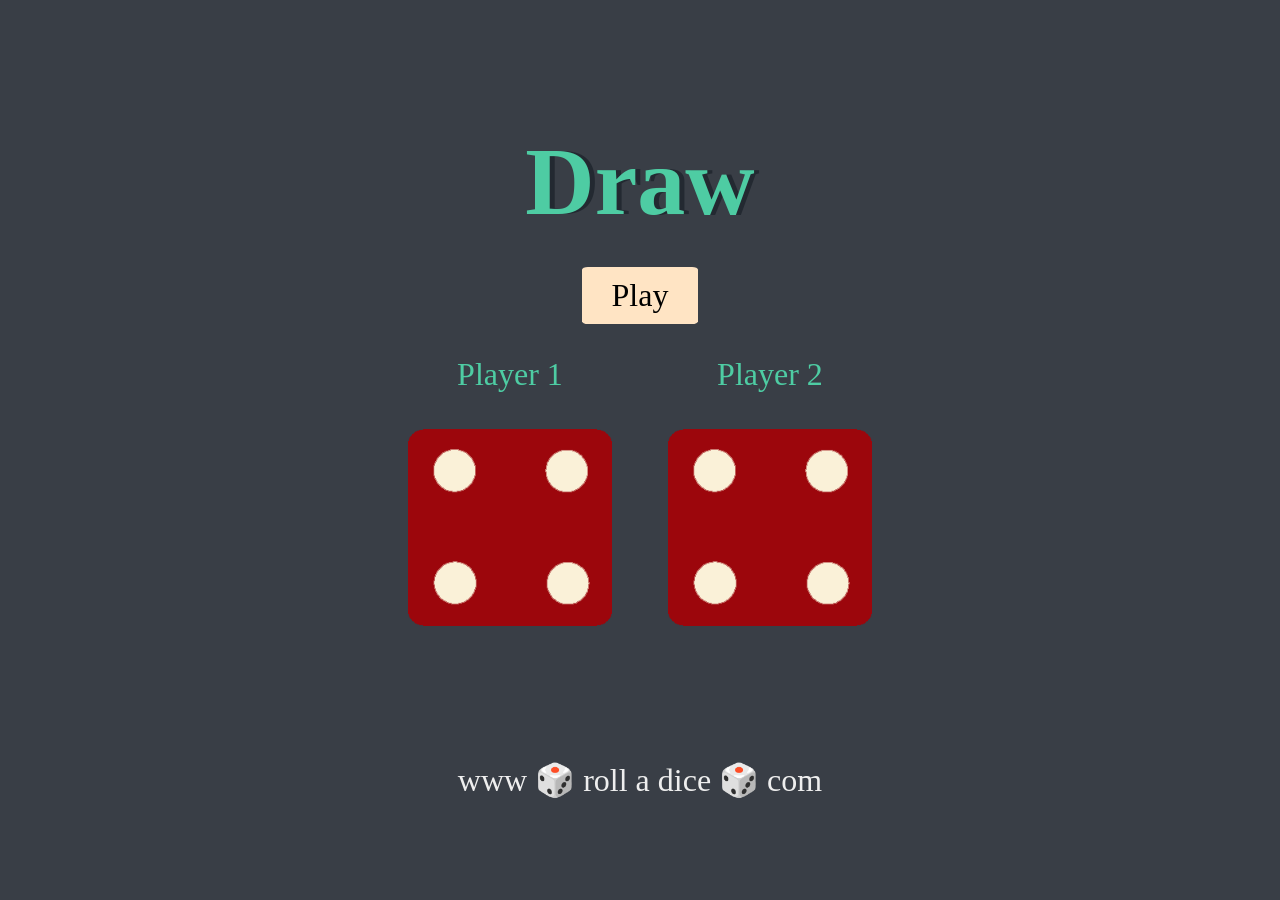
<file: index.html>
<!DOCTYPE html>
<html lang="en" dir="ltr">
  <head>
    <meta charset="utf-8">
    <meta http-equiv="Content-Security-Policy" content="style-src 'self' https://fonts.googleapis.com; font-src 'self' https://fonts.gstatic.com">
    <link rel="stylesheet" href="styles.css">
    <link href="https://fonts.googleapis.com/css?family=Indie+Flower|Lobster" rel="stylesheet">
  </head>

  <body>
    <div class="container">
      <h1>Roll a Dice</h1>
      <button class="btn" onClick="refreshPage()">Play</button>
      <div>
        <div class="dice">
          <p>Player 1</p>
          <img class="img1" src="./images/dice6.png">
        </div>
  
        <div class="dice">
          <p>Player 2</p>
          <img class="img2" src="./images/dice6.png">
        </div>
      </div>
    </div>

    <script src="./index.js" charset="utf-8"></script>
  </body>

  <footer>
     www 🎲 roll a dice 🎲 com
  </footer>
</html>
</file>
<file: styles.css>
.container {
  width: 70%;
  margin: 10% auto;
  text-align: center;
}

.btn {
  padding: 10px 30px;
  font-size: 2rem;
  font-family: 'Lobster', cursive;
  background-color: bisque;
  border: 0;
  border-radius: 5%;
}

.dice {
  text-align: center;
  display: inline-block;
}

body {
  background-color: #393E46;
}

h1 {
  margin: 30px;
  font-family: 'Lobster', cursive;
  text-shadow: 5px 0 #232931;
  font-size: 6rem;
  color: #4ECCA3;
}

p {
  font-size: 2rem;
  color: #4ECCA3;
  font-family: 'Indie Flower', cursive;
}

img {
  width: 80%;
}

footer {
  margin-top: 10%;
  color: #EEEEEE;
  text-align: center;
  font-family: 'Indie Flower', cursive;
  font-size: 2rem;
}
</file>
